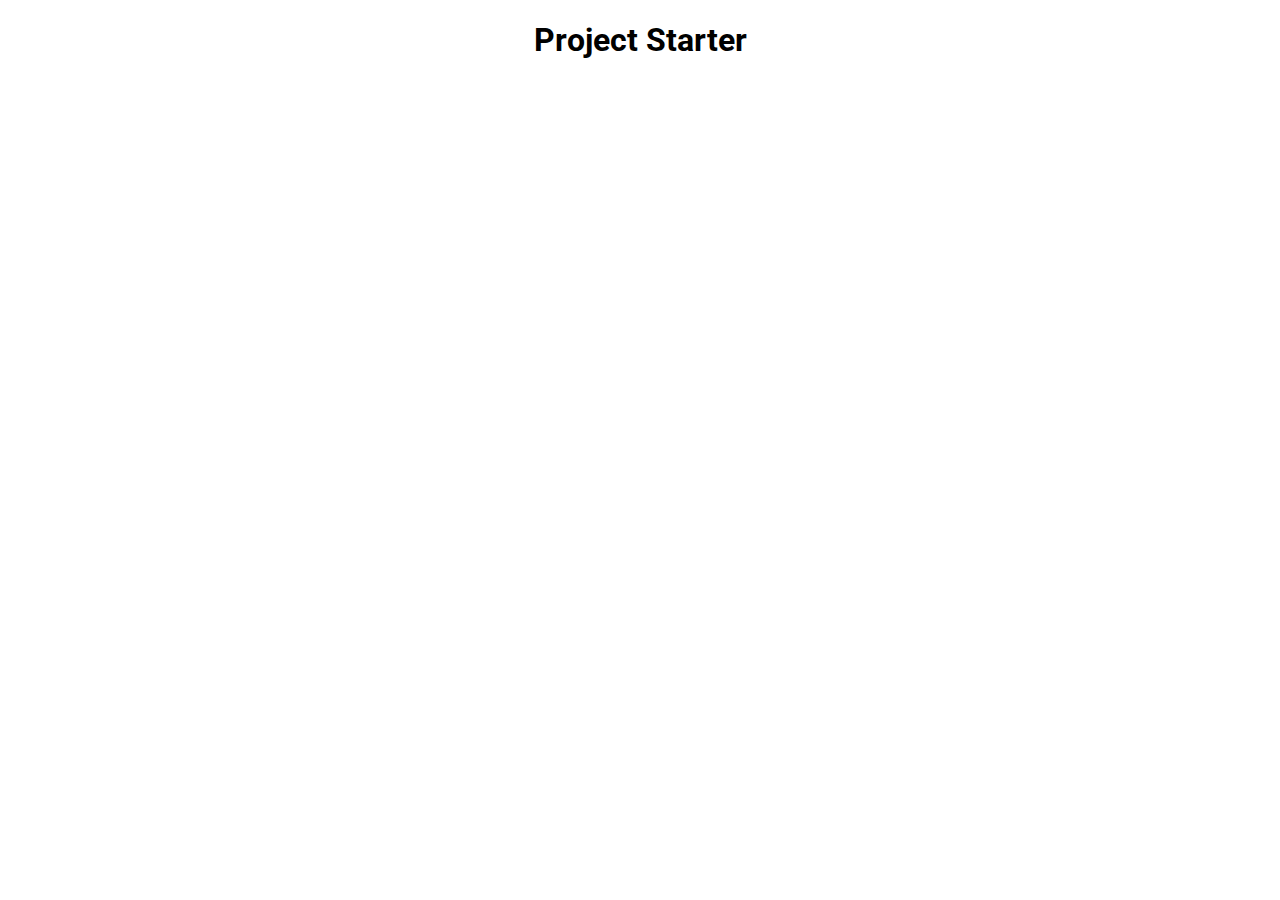
<file: 0-Project_Starter/index.html>
<!DOCTYPE html>
<html lang="en">
<head>
    <meta charset="UTF-8">
    <meta name="viewport" content="width=device-width, initial-scale=1.0">
    <link rel="stylesheet" href="style.css">
    <title>My Project</title>
</head>
<body>
    <h1>Project Starter</h1>
</body>
</html>
</file>
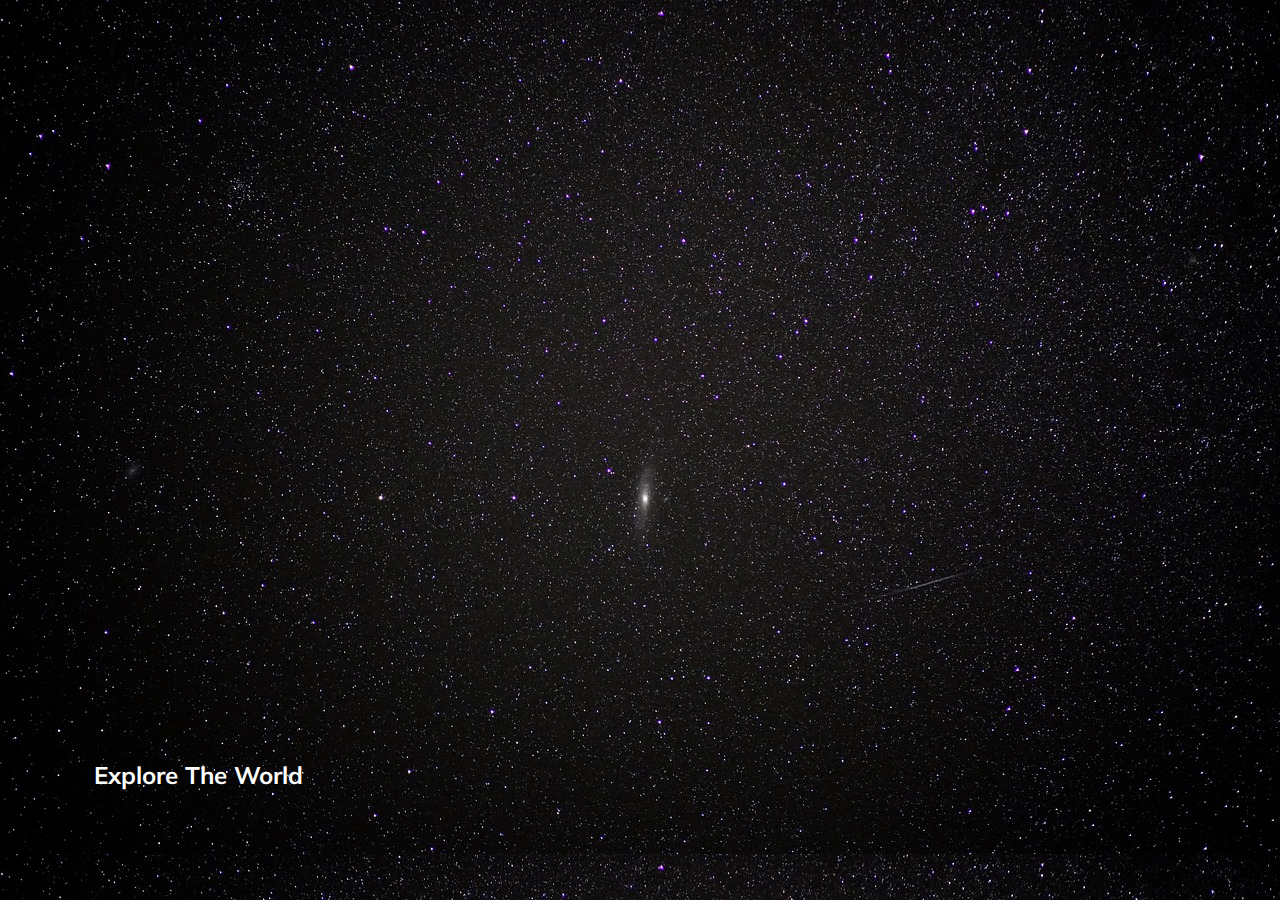
<file: 1-Cards-Expansion/index.html>
<!DOCTYPE html>
<html lang="en">
<head>
    <meta charset="UTF-8">
    <meta name="viewport" content="width=device-width, initial-scale=1.0">
    <link rel="stylesheet" href="style.css">
    <title>Expanding Cards</title>
</head>
<body>
    <div class="container">
        <div class="panel active" style="background-image: url('https://images.unsplash.com/photo-1558979158-65a1eaa08691?ixlib=rb-1.2.1&ixid=eyJhcHBfaWQiOjEyMDd9&auto=format&fit=crop&w=1350&q=80');">
            <h3>Explore The World</h3>
        </div>
        <div class="panel" style="background-image: url('https://images.unsplash.com/photo-1572276596237-5db2c3e16c5d?ixlib=rb-1.2.1&ixid=eyJhcHBfaWQiOjEyMDd9&auto=format&fit=crop&w=1350&q=80');">
            <h3>Wild Forest</h3>  
        </div>
        <div class="panel" style="background-image: url('https://images.unsplash.com/photo-1507525428034-b723cf961d3e?ixlib=rb-1.2.1&ixid=eyJhcHBfaWQiOjEyMDd9&auto=format&fit=crop&w=1353&q=80');">
            <h3>Sunny Beach</h3>
        </div>
        <div class="panel" style="background-image: url('https://images.unsplash.com/photo-1551009175-8a68da93d5f9?ixlib=rb-1.2.1&ixid=eyJhcHBfaWQiOjEyMDd9&auto=format&fit=crop&w=1351&q=80');">
            <h3>City On Winter</h3>
        </div>
        <div class="panel" style="background-image: url('https://images.unsplash.com/photo-1549880338-65ddcdfd017b?ixlib=rb-1.2.1&ixid=eyJhcHBfaWQiOjEyMDd9&auto=format&fit=crop&w=1350&q=80');">
            <h3>Mountains - Clouds</h3>
        </div>
    </div>

    <script src="script.js"></script>
</body>
</html>
</file>
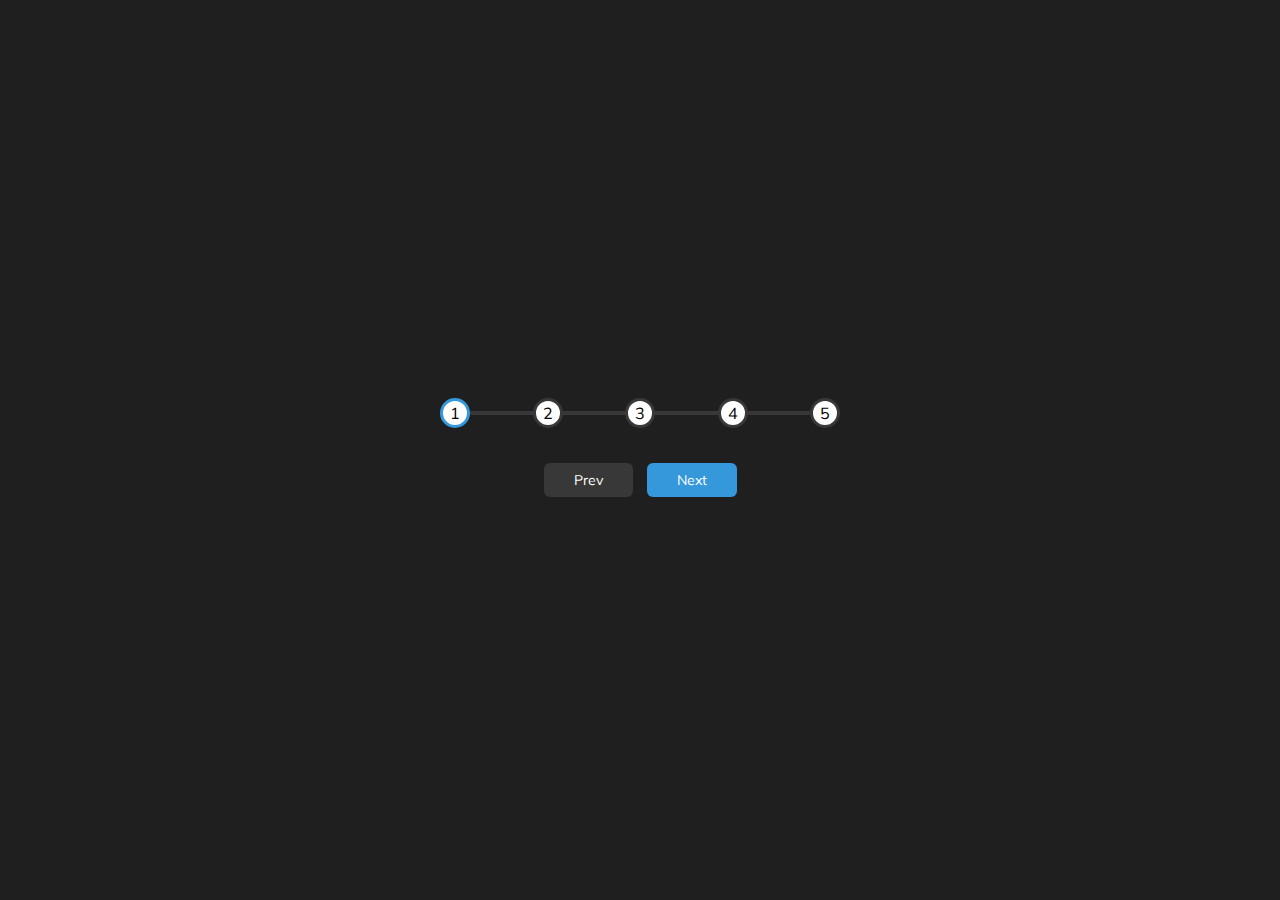
<file: 2-Progress_Bar/index.html>
<!DOCTYPE html>
<html lang="en">
<head>
    <meta charset="UTF-8">
    <meta name="viewport" content="width=device-width, initial-scale=1.0">
    <link rel="stylesheet" href="style.css">
    <title>Progress Steps</title>
</head>
<body>

    <div class="container">
        <div class="progress-container">
            <div class="progress" id="progress"></div>
            <div class="circle active">1</div>
            <div class="circle">2</div>
            <div class="circle">3</div>
            <div class="circle">4</div>
            <div class="circle">5</div>
        </div>

        <button class="btn" id="prev" disabled>Prev</button>
        <button class="btn" id="next">Next</button>
    </div>
    <script src="script.js"></script>
    
</body>
</html>
</file>
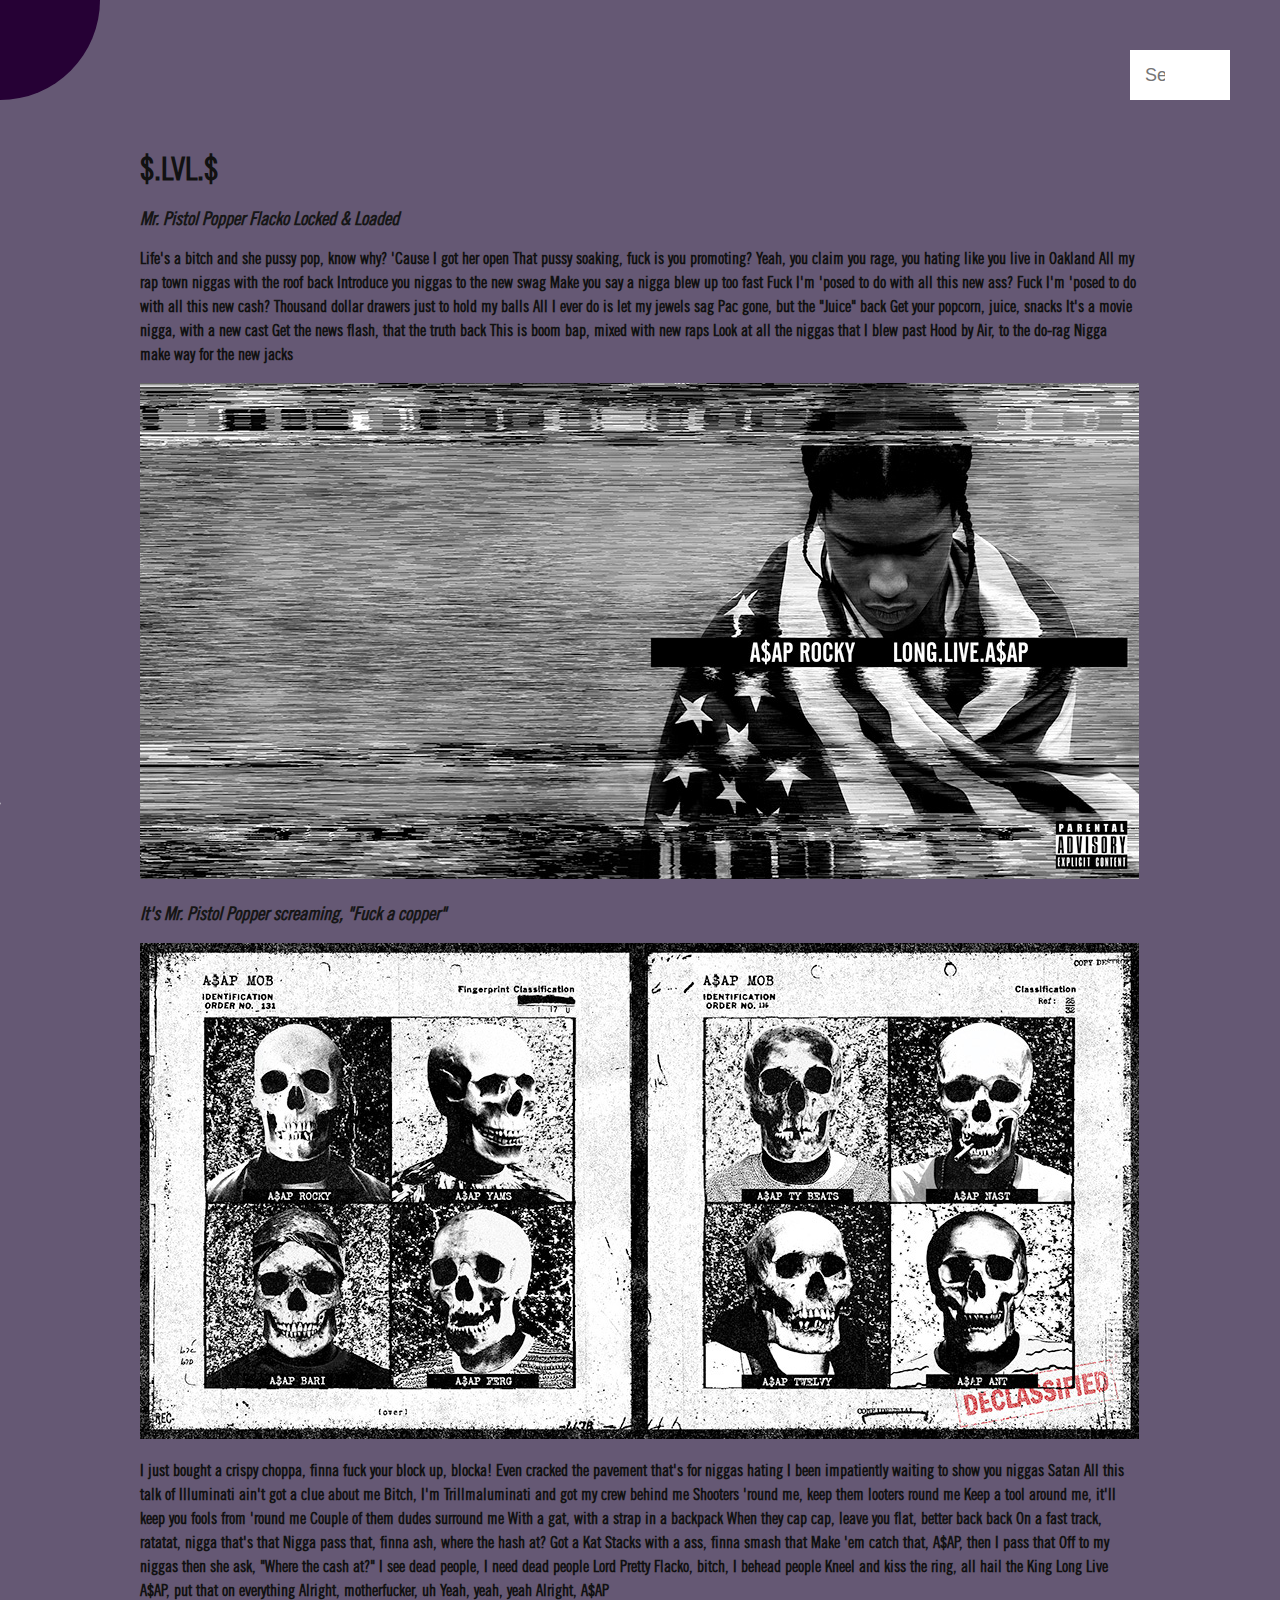
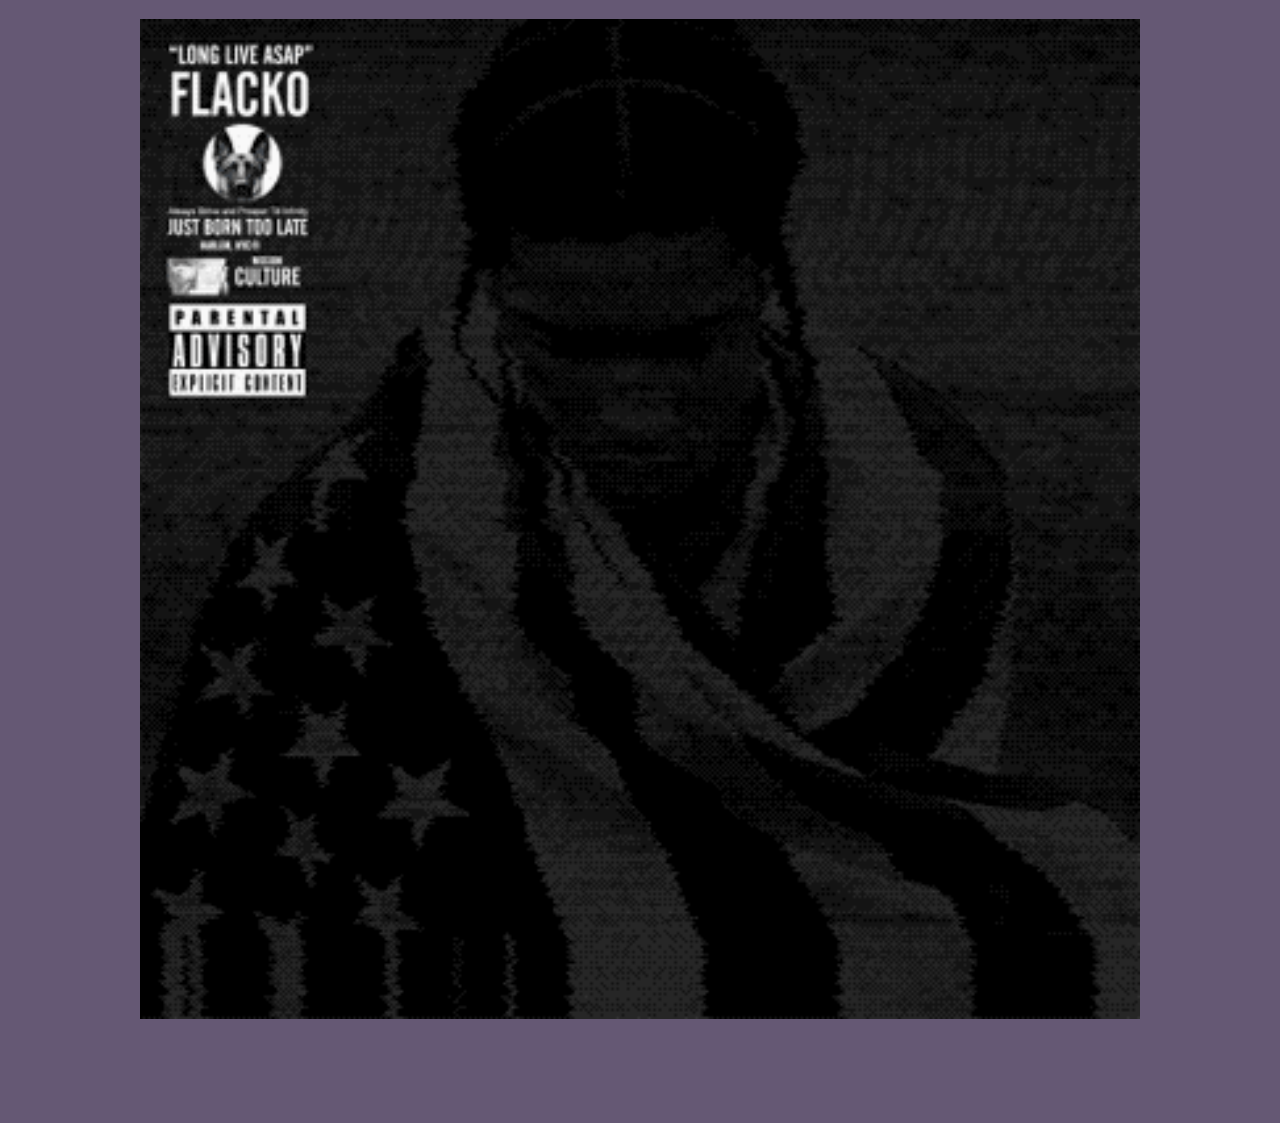
<file: 3-Rotating_Navigation/index.html>
<!DOCTYPE html>
<html lang="en">
<head>
    <meta charset="UTF-8">
    <meta name="viewport" content="width=device-width, initial-scale=1.0">
    <link rel="stylesheet" href="https://cdnjs.cloudflare.com/ajax/libs/font-awesome/5.14.0/css/all.min.css" integrity="sha512-1PKOgIY59xJ8Co8+NE6FZ+LOAZKjy+KY8iq0G4B3CyeY6wYHN3yt9PW0XpSriVlkMXe40PTKnXrLnZ9+fkDaog==" crossorigin="anonymous">
    <link rel="stylesheet" href="stylesheet.css" type="text/css" charset="utf-8">
    <link rel="stylesheet" href="style.css">
    <title>Rotating Navigation</title>
</head>
<body>
    <div class="container">

        <div class="search">
            <input type="text" class="input" placeholder="Search...">
            <button class="btn">
                <i class="fas fa-search"></i>
            </button>
        </div>

        <div class="circle-container">
            <div class="circle">
                <button id="close">
                    <i class="fas fa-times"></i>
                </button>
                <button id="open">
                    <i class="fas fa-bars"></i>
                </button>
            </div>
        </div>

        <div class="content">
            <h1>$.LVL.$</h1>
            <h3>Mr. Pistol Popper Flacko Locked & Loaded</h3>
            <p>Life's a bitch and she pussy pop, know why? 'Cause I got her open
                That pussy soaking, fuck is you promoting?
                Yeah, you claim you rage, you hating like you live in Oakland
                All my rap town niggas with the roof back
                Introduce you niggas to the new swag
                Make you say a nigga blew up too fast
                Fuck I'm 'posed to do with all this new ass?
                Fuck I'm 'posed to do with all this new cash?
                Thousand dollar drawers just to hold my balls
                All I ever do is let my jewels sag
                Pac gone, but the "Juice" back Get your popcorn, juice, snacks It's a movie nigga, with a new cast Get the news flash, that the truth back This is boom bap, mixed with new raps Look at all the niggas that I blew past Hood by Air, to the do-rag Nigga make way for the new jacks</p>
                <img src="24cce819260039.562d75e580549.jpg" alt="distpl">

                <h3>It's Mr. Pistol Popper screaming, "Fuck a copper"</h3>
                <img src="0d8abf19260039.562d75df4f9f5.jpg" alt="Flacko locked and loaded">
                <p>I just bought a crispy choppa, finna fuck your block up, blocka!
                    Even cracked the pavement that's for niggas hating
                    I been impatiently waiting to show you niggas Satan
                    All this talk of Illuminati ain't got a clue about me
                    Bitch, I'm Trillmaluminati and got my crew behind me
                    Shooters 'round me, keep them looters round me
                    Keep a tool around me, it'll keep you fools from 'round me
                    Couple of them dudes surround me
                    With a gat, with a strap in a backpack
                    When they cap cap, leave you flat, better back back
                    On a fast track, ratatat, nigga that's that
                    Nigga pass that, finna ash, where the hash at?
                    Got a Kat Stacks with a ass, finna smash that
                    Make 'em catch that, A$AP, then I pass that
                    Off to my niggas then she ask, "Where the cash at?"
                    I see dead people, I need dead people
                    Lord Pretty Flacko, bitch, I behead people
                    Kneel and kiss the ring, all hail the King
                    Long Live A$AP, put that on everything
                    Alright, motherfucker, uh
                    Yeah, yeah, yeah
                    Alright, A$AP</p>
                    <img src="db01ff19260039.562d770ec51e8.gif" alt="pisotl" id="dis1">
        </div>
    </div>

    <nav>
        <ul>
            <li><i class="fas fa-home"></i><a href="#"> Home</a></li>
            <li><i class="fas fa-user-alt"></i><a href="#"> About</a></li>
            <li><i class="fas fa-envelope"></i><a href="#"> Contact</a></li>
        </ul>
    </nav>
    <script src="script.js"></script>
</body>
</html>
</file>
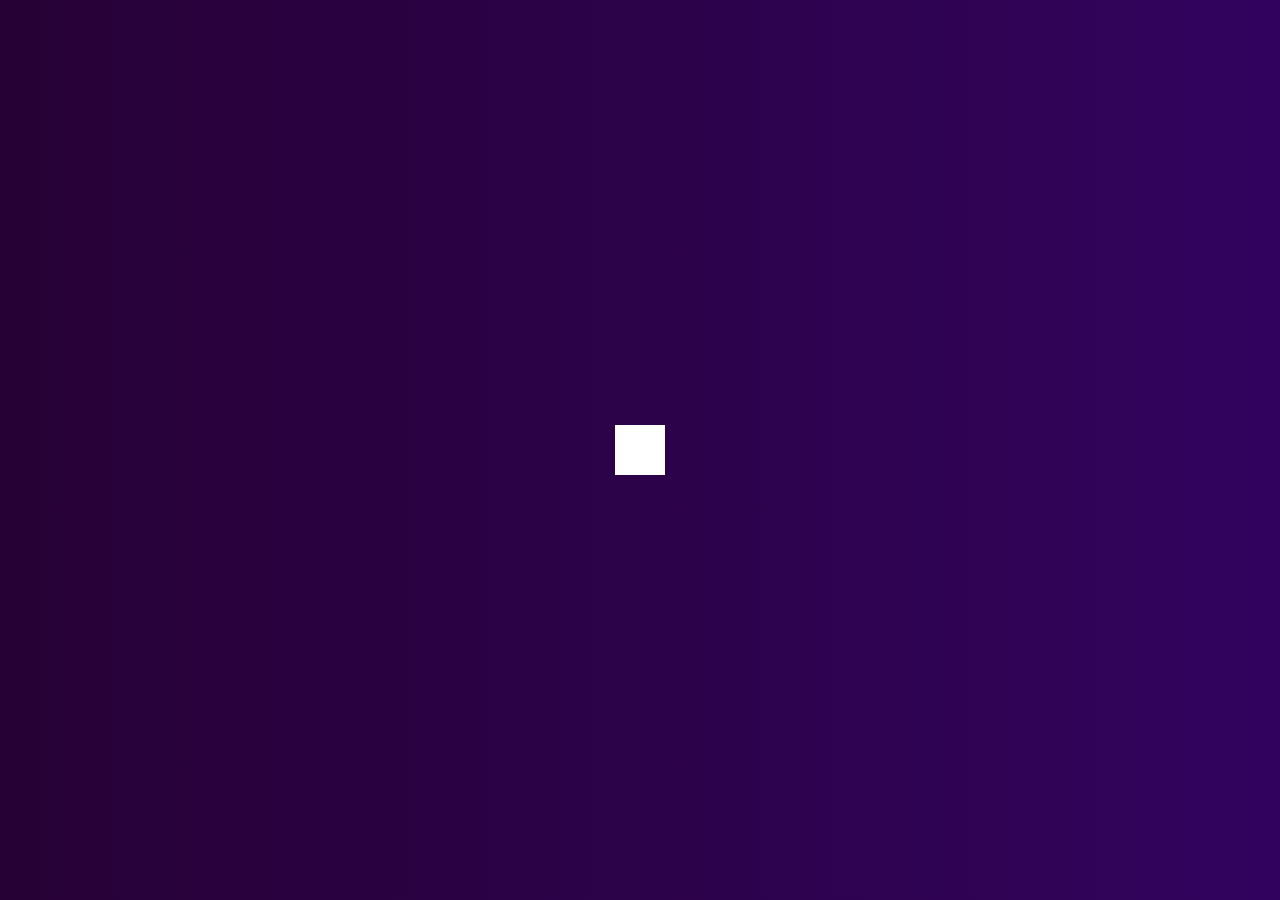
<file: 4-Search_Animation/index.html>
<!DOCTYPE html>
<html lang="en">
<head>
    <meta charset="UTF-8">
    <meta name="viewport" content="width=device-width, initial-scale=1.0">
    <link rel="stylesheet" href="https://cdnjs.cloudflare.com/ajax/libs/font-awesome/5.14.0/css/all.min.css" integrity="sha512-1PKOgIY59xJ8Co8+NE6FZ+LOAZKjy+KY8iq0G4B3CyeY6wYHN3yt9PW0XpSriVlkMXe40PTKnXrLnZ9+fkDaog==" crossorigin="anonymous" />
    <link rel="stylesheet" href="style.css">
    <title>Hidden Search</title>
</head>
<body>
    <div class="search">
        <input type="text" class="input" placeholder="Search...">
        <button class="btn">
            <i class="fas fa-search"></i>
        </button>
    </div>
    <script src="script.js"></script>
</body>
</html>
</file>
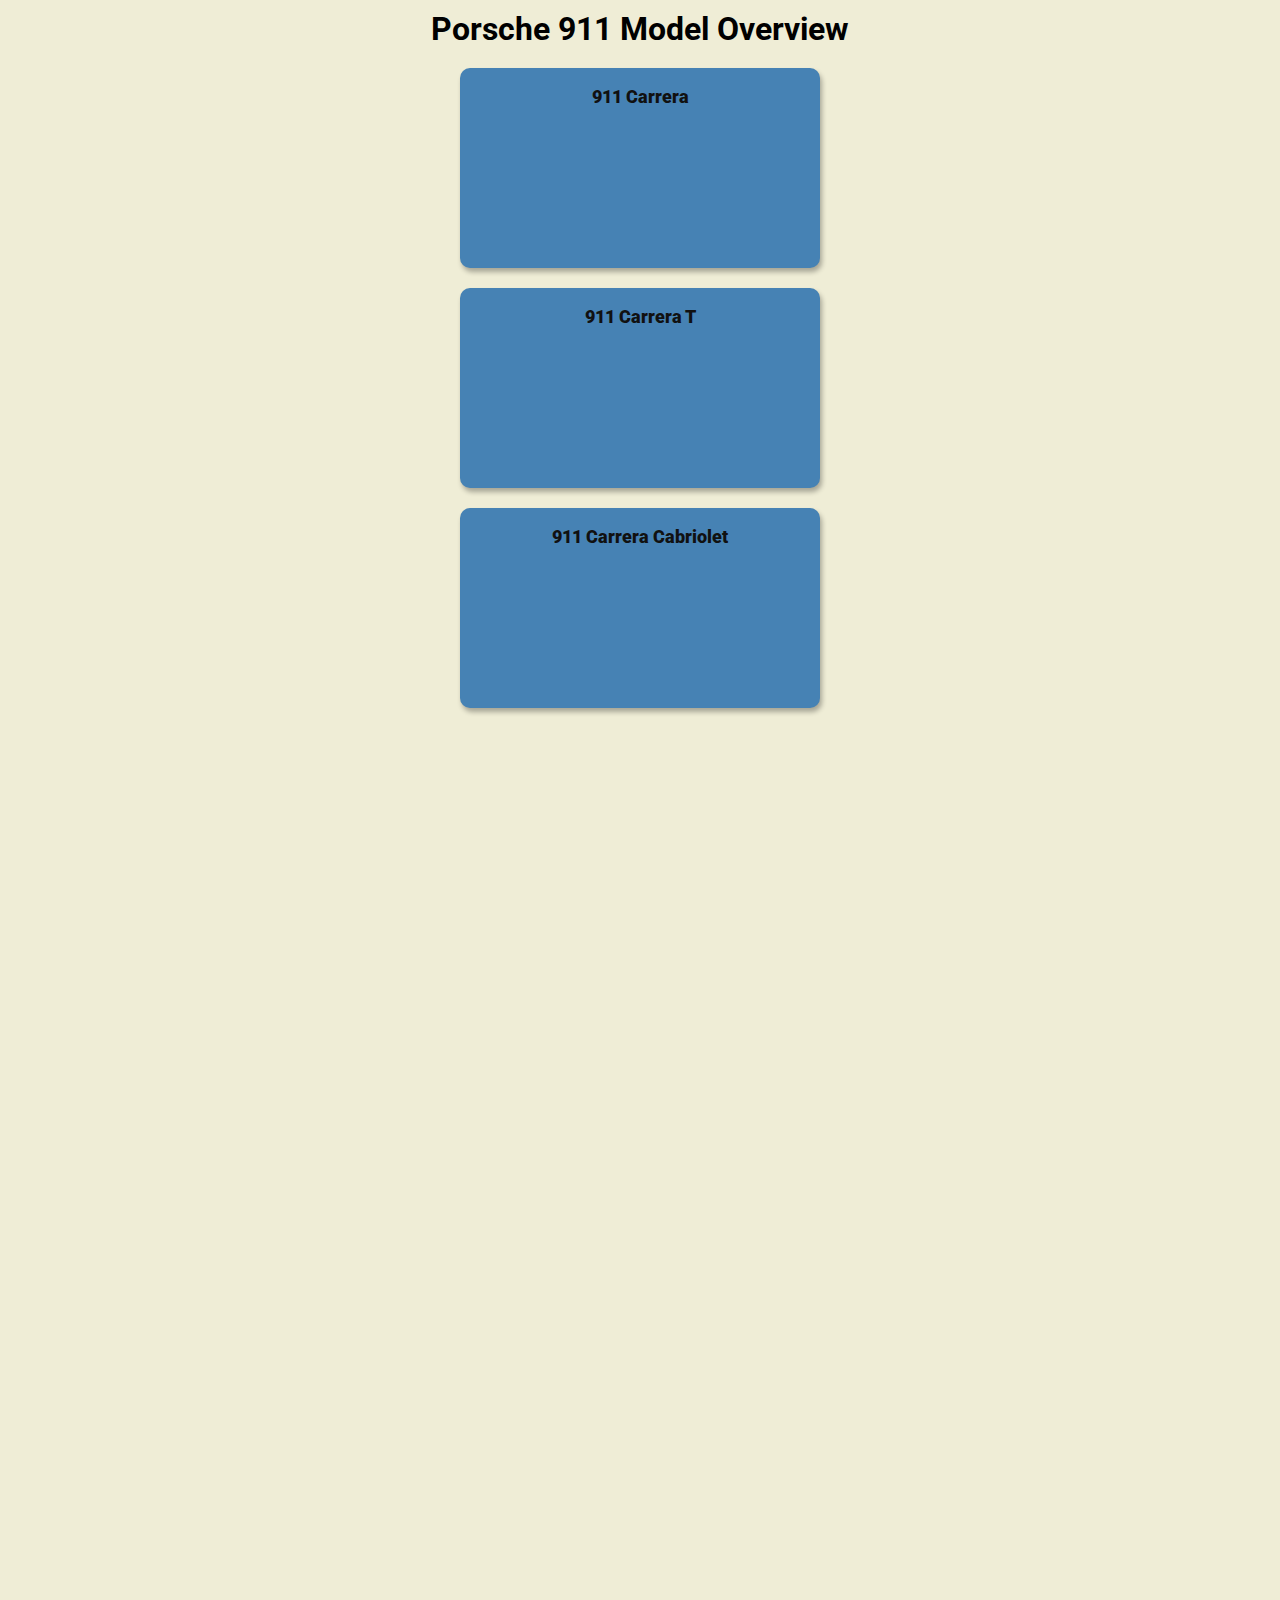
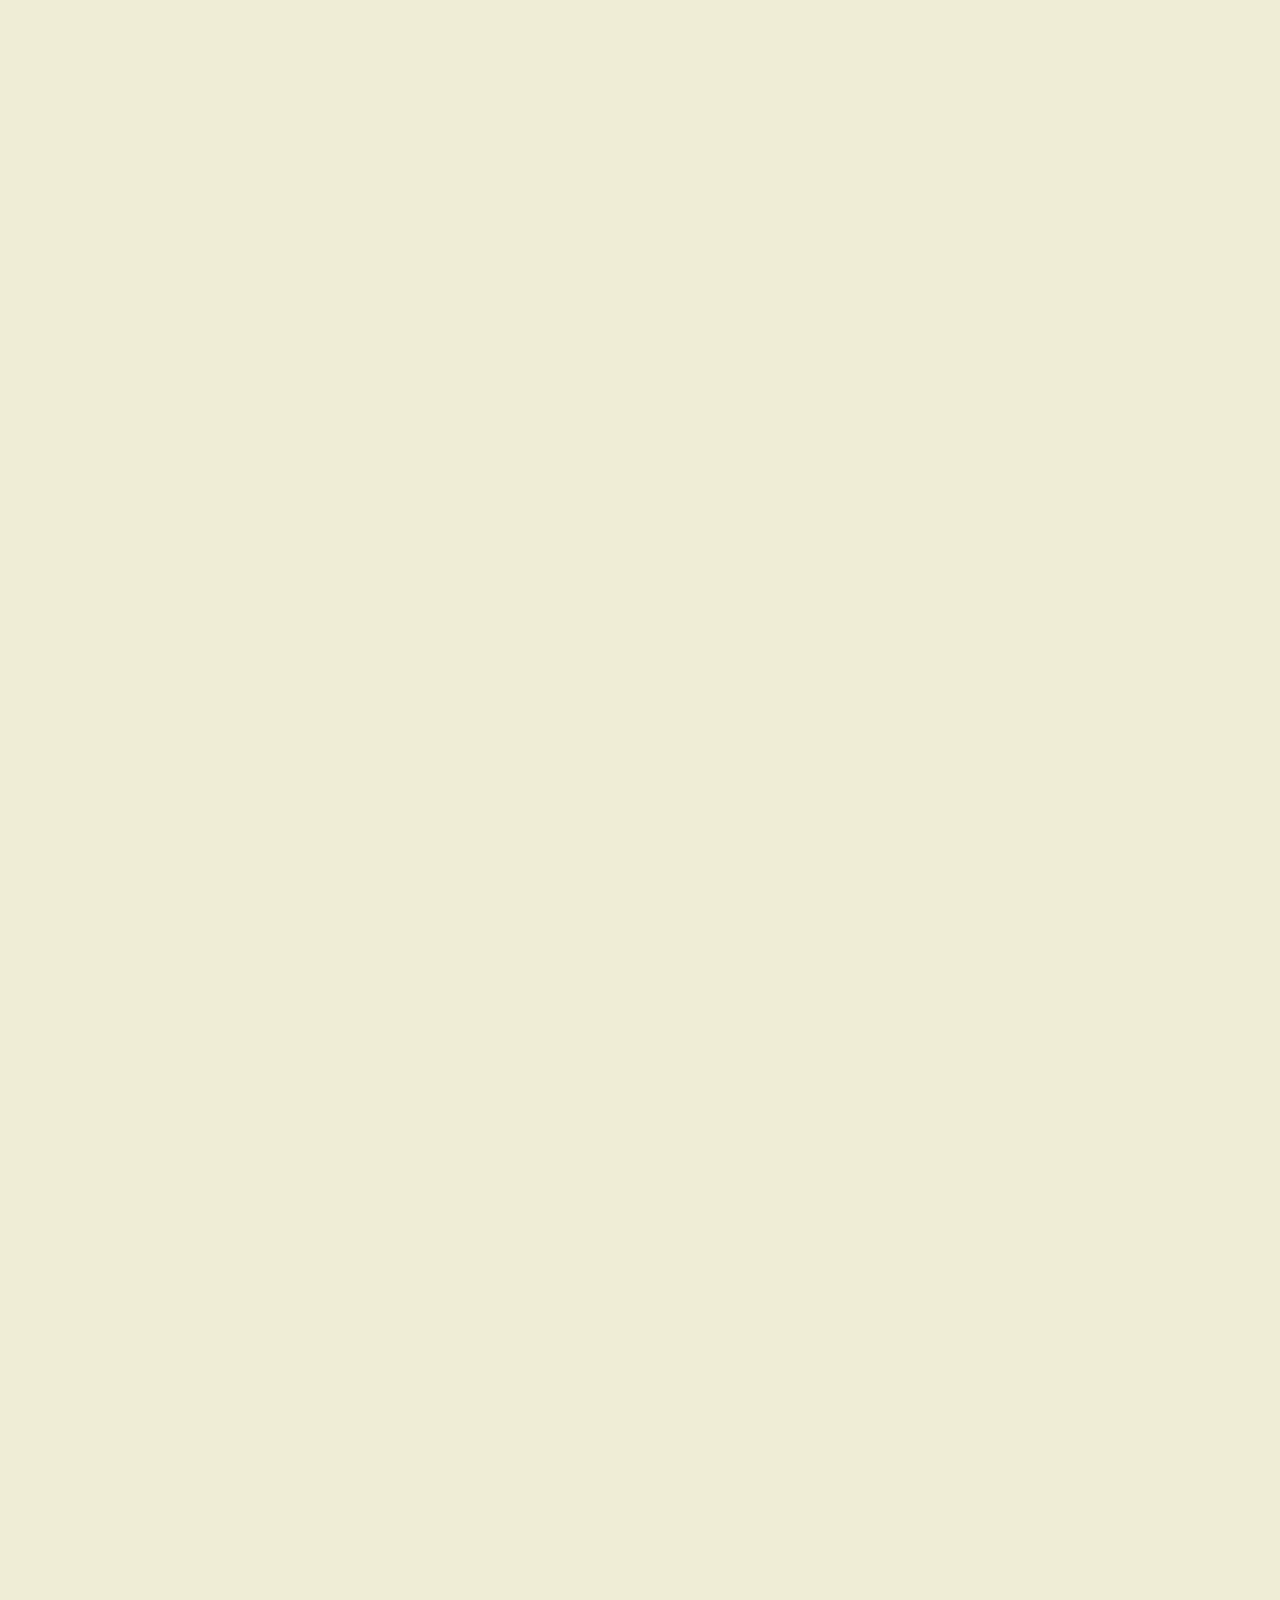
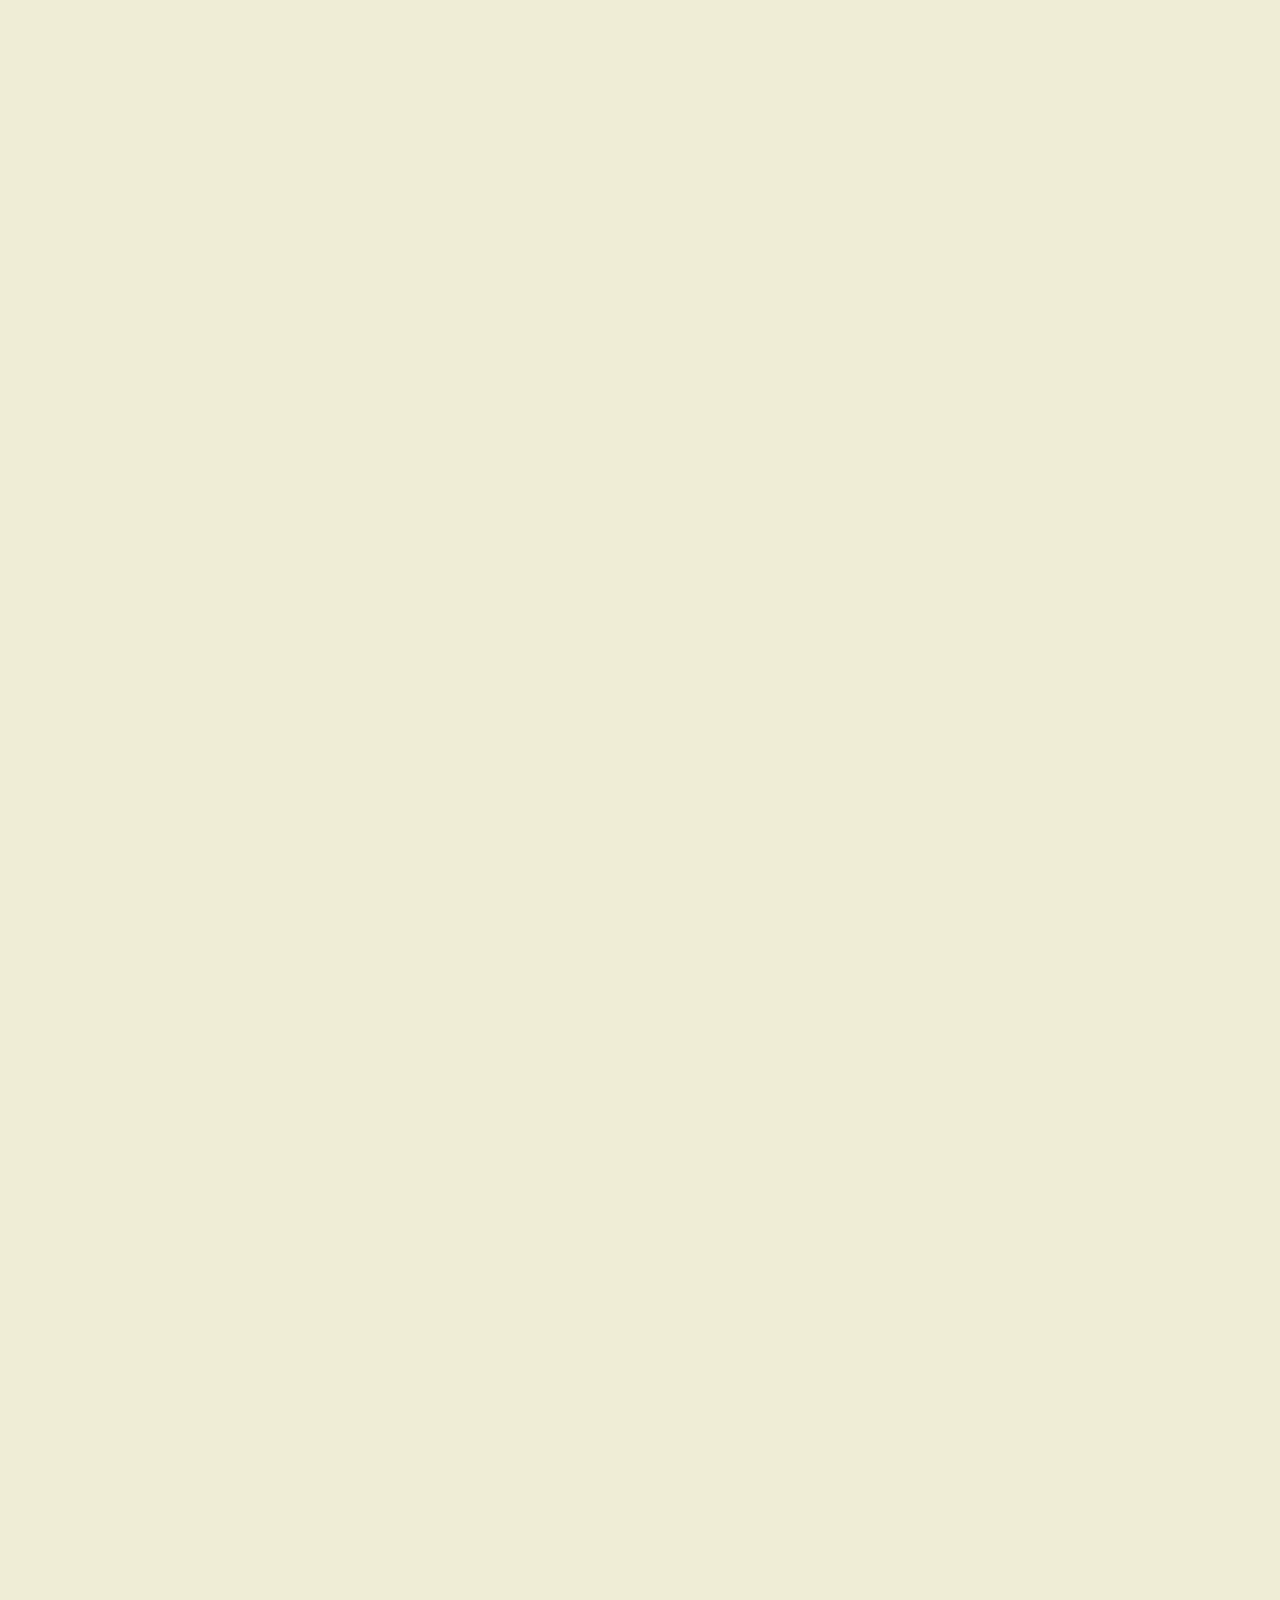
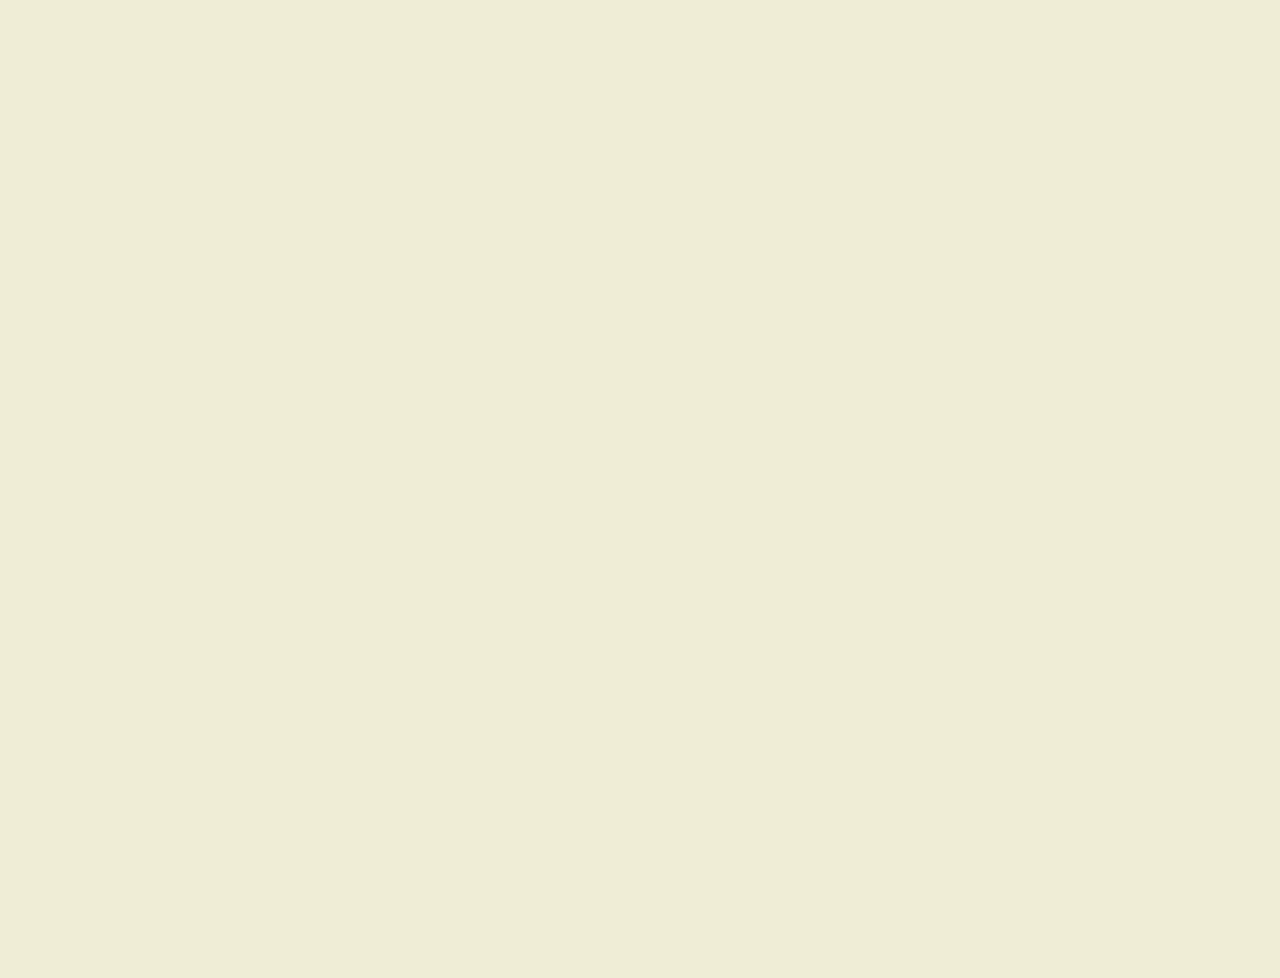
<file: 6-Scroll_Animation/index.html>
<!DOCTYPE html>
<html lang="en">
<head>
    <meta charset="UTF-8">
    <meta name="viewport" content="width=device-width, initial-scale=1.0">
    <link rel="stylesheet" href="style.css">
    <title>Scroll Animation</title>
</head>
<body>
    <h1>Porsche 911 Model Overview</h1>
    
    <div class="box" id="carrera"><h3>911 Carrera</h3></div>
    <div class="box" id="carreraT"><h3>911 Carrera T</h3></div>
    <div class="box" id="carreraCab"><h3>911 Carrera Cabriolet</h3></div>
    <div class="box" id="carrera4"><h3>911 Carrera 4</h3></div>
    <div class="box" id="carrera4Cab"><h3>911 Carrera 4 Cabriolet</h3></div>
    <div class="box" id="carreraS"><h3>911 Carrera S</h3></div>
    <div class="box" id="carreraSCab"><h3>911 Carrera S Cabriolet</h3></div>
    <div class="box" id="carrera4S"><h3>911 Carrera 4S</h3></div>
    <div class="box" id="carrera4SCab"><h3>911 Carrera 4S Cabriolet</h3></div>
    <div class="box" id="targa4"><h3>911 Targa 4</h3></div>
    <div class="box" id="targa4S"><h3>911 Targa 4S</h3></div>
    <div class="box" id="carreraGTS"><h3>911 Carrera GTS</h3></div>
    <div class="box" id="carreraGTSCab"><h3>911 Carrera GTS Cabriolet</h3></div>
    <div class="box" id="carrera4GTS"><h3>911 Carrera 4 GTS</h3></div>
    <div class="box" id="carrera4GTSCab"><h3>911 Carrera 4 GTS Cabriolet</h3></div>
    <div class="box" id="targa4GTS"><h3>911 Targa 4 GTS</h3></div>
    <div class="box" id="edition50yrs"><h3>911 Edition 50 Years Porsche Design</h3></div>
    
    <div class="box" id="turbo"><h3>911 Turbo</h3></div>
    <div class="box" id="turboCab"><h3>911 Turbo Cabriolet</h3></div>
    <div class="box" id="turboS"><h3>911 Turbo S</h3></div>
    <div class="box" id="turboSCab"><h3>911 Turbo S Cabriolet</h3></div>
    
    <div class="box" id="gt3"><h3>911 GT3</h3></div>
    <div class="box" id="gt3touring"><h3>911 GT3 with Touring Package</h3></div>
    
    <div class="box" id="gt3RS"><h3>911 GT3 RS</h3></div>
    
    <div class="box" id="sportClassic"><h3>911 Sport Classic</h3></div>
    
    <div class="box" id="dakar"><h3>911 Dakar</h3></div>

    <script src="script.js"></script>
</body>
</html>
</file>
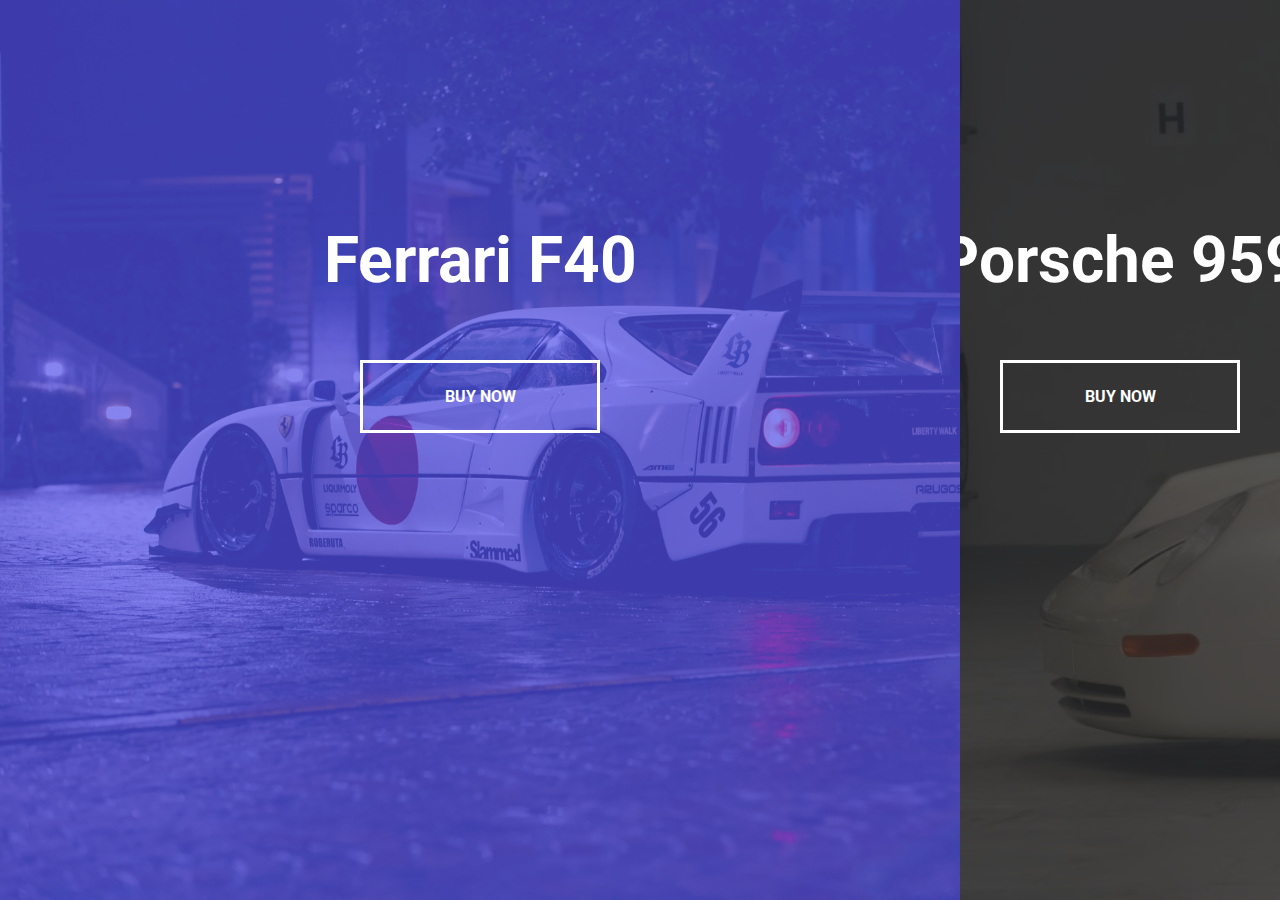
<file: 7-Split-Landing-Page/index.html>
<!DOCTYPE html>
<html lang="en">
<head>
    <meta charset="UTF-8">
    <meta name="viewport" content="width=device-width, initial-scale=1.0">
    <link rel="stylesheet" href="style.css">
    <title>SLP</title>
</head>
<body>
    <div class="container">
        <div class="split left">
            <h1>Ferrari F40</h1>
            <a href="#" class="btn">Buy Now</a>
        </div>

        <div class="split right">
            <h1>Porsche 959</h1>
            <a href="#" class="btn">Buy Now</a>
        </div>
    </div>

    <script src="script.js"></script>
</body>
</html>
</file>
<file: 0-Project_Starter/style.css>
@import url('https://fonts.googleapis.com/css2?family=Roboto:wght@400;700&display=swap');

* {
    box-sizing: border-box;
}

body {
    font-family: 'Roboto', sans-serif;
    display: flex;
    flex-direction: column;
    align-items: center;
    height: 100vh;
    overflow: hidden;
    margin: 0;
}
</file>
<file: 1-Cards-Expansion/style.css>
@import url('https://fonts.googleapis.com/css?family=Muli&display=swap');

* {
    box-sizing: border-box;
}

body {
    font-family: 'Muli', sans-serif;
    display: flex;
    align-items: center;
    justify-content: center;
    height: 100vh;
    overflow: hidden;
    margin: 0;
    background-image: url('images.jpg');
}

.container {
    display: flex;
    width: 90vw;
}

.panel {
    background-size: cover;
    background-position: center;
    background-repeat: no-repeat;
    height: 80vh;
    border-radius: 50px;
    color: #fff;
    cursor: pointer;
    flex: 0.5;
    margin: 10px;
    position: relative;
    -webkit-transition: all 700ms ease-in;
    transition: all 700ms ease-in;
}

.panel h3 {
    font-size: 24px;
    position: absolute;
    bottom: 20px;
    left: 20px;
    margin: 0;
    opacity: 0;
}

.panel.active {
    flex: 5;
}

.panel.active h3 {
    opacity: 1;
    transition: opacity 0.3s ease-in 0.4s;
}

@media (max-width: 480px) {
    .container {
        width: 100vw;
    }

    .panel:nth-of-type(4),
    .panel:nth-of-type(5) {
        display: none;
    }
}
</file>
<file: 2-Progress_Bar/style.css>
@import url('https://fonts.googleapis.com/css?family=Muli&display=swap');

:root {
    --line-border-fill: #3498db;
    --line-border-empty: #383838;
}

* {
    box-sizing: border-box;
}

body {
    background-color: #1f1f1f;
    font-family: 'Muli', sans-serif;
    display: flex;
    align-items: center;
    justify-content: center;
    height: 100vh;
    overflow: hidden;
    margin: 0;
}

.container {
    text-align: center;
}

.progress-container {
    display: flex;
    justify-content: space-between;
    position: relative;
    margin-bottom: 30px;
    max-width: 100%;
    width: 400px;
}

.progress-container::before {
    content: '';
    background-color: var(--line-border-empty);
    position: absolute;
    top: 50%;
    left: 0;
    transform: translateY(-50%);
    height: 4px;
    width: 100%;
    z-index: -1;
}

.progress {
    background-color: var(--line-border-fill);
    position: absolute;
    top: 50%;
    left: 0;
    transform: translateY(-50%);
    height: 4px;
    width: 0%;
    z-index: -1;
    transition: 0.4s ease;
}

.circle {
    background-color: #ffffff;
    color: #000000;
    border-radius: 50%;
    height: 30px;
    width: 30px;
    display: flex;
    align-items: center;
    justify-content: center;
    border: 3px solid var(--line-border-empty);
    transition: 0.4s ease;
}

.circle.active {
    border-color: var(--line-border-fill);
}

.btn {
    background-color: var(--line-border-fill);
    color: #fff;
    border: 0;
    border-radius: 6px;
    cursor: pointer;
    font-family: inherit;
    padding: 8px 30px;
    margin: 5px;
    font-size: 14px;
}

.btn:active {
    transform: scale(0.98);
}

.btn:focus {
    outline: 0;
}

.btn:disabled {
    background-color: var(--line-border-empty);
    cursor: not-allowed;
}
</file>
<file: 3-Rotating_Navigation/stylesheet.css>
/*! Generated by Font Squirrel (https://www.fontsquirrel.com) on June 22, 2023 */



@font-face {
    font-family: 'tradegothicltcondeighteenreRg';
    src: url('trade-gothic-condensed-18-webfont.woff2') format('woff2'),
         url('trade-gothic-condensed-18-webfont.woff') format('woff');
    font-weight: normal;
    font-style: normal;

}
</file>
<file: 3-Rotating_Navigation/style.css>
@import url('https://fonts.googleapis.com/css?family=Lato&display=swap');

* {
    box-sizing: border-box;
}

body {
    font-family: 'tradegothicltcondeighteenreRg';
    font-weight: 900;
    font-style: normal;
    background-color: #333;
    color: #111111;
    overflow-x: hidden;
    margin: 0;
}

.container {
    background-color: #655874;
    transform-origin: top left;
    transition: transform 0.5s linear;
    width: 100vw;
    min-height: 100vh;
    padding: 50px;
  }

.search {
  display: flex;
  align-items: center;
  justify-content: end;
  overflow: hidden;
}
.search {
  position: relative;
  height: 50px;
}
.search .input {
  background-color: #fff;
  border: 0;
  font-size: 18px;
  padding: 15px;
  height: 50px;
  width: 50px;
  transition: width 0.3s ease;
}
.btn {
  background-color: #fff;
  border: 0;
  cursor: pointer;
  font-size: 24px;
  height: 50px;
  width: 50px;
  transition: transform 0.3s ease;
}
.btn:focus,
.input:focus {
  outline: none;
}
.search.active .input {
  width: 200px;
}
.search.active .btn {
  transform: translateX(198px);
}

.container.show-nav {
  transform: rotate(-20deg);
}

.circle-container {
  position: fixed;
  top: -100px;
  left: -100px;
}

.circle {
    background-color: #260135;
    height: 200px;
    width: 200px;
    border-radius: 50%;
    position: relative;
    transition: transform 0.5s linear;
}

.container.show-nav .circle {
  transform: rotate(-70deg);
}

.circle button {
  cursor: pointer;
  position: absolute;
  top: 50%;
  left: 50%;
  height: 100px;
  background: transparent;
  border: 0;
  font-size: 26px;
  color: #fff;
}

.circle button:focus {
  outline: none;
}

.circle button#open {
  left: 60%;
}

.circle button#close {
  top: 60%;
  transform: rotate(90deg);
  transform-origin: top left;
}

.container.show-nav + nav li {
  transform: translateX(0);
  transition-delay: 0.3s;
}

nav {
  position: fixed;
  bottom: 40px;
  left: 0;
  z-index: 100;
}

nav ul {
  list-style-type: none;
  padding-left: 30px;
}

nav ul li {
  text-transform: uppercase;
  color: #fff;
  margin: 40px 0;
  transform: translateX(-100%);
  transition: transform 0.4s ease-in;
}

nav ul li i {
  font-size: 20px;
  margin-right: 10px;
}

nav ul li + li {
  margin-left: 15px;
  transform: translateX(-150%);
}

nav ul li + li + li {
  margin-left: 30px;
  transform: translateX(-200%);
}

nav a {
  color: #fafafa;
  text-decoration: none;
  transition: all 0.5s;
}

nav a:hover {
  color: #260135;
  font-weight: bold;
}

.content img {
  max-width: 100%;
}

.content {
  max-width: 1000px;
  margin: 50px auto;
}

.content h1{
  margin: 0;
}

.content h3 {
    color: #161616;
    font-style: oblique;
}

.content p {
    color: #111111;
    line-height: 1.5;
}

#dis1 {
  width: 100%;
}
</file>
<file: 4-Search_Animation/style.css>
@import url('https://fonts.googleapis.com/css2?family=Roboto:wght@400;700&display=swap');

* {
    box-sizing: border-box;
}

body {
    background-image: linear-gradient(90deg, #260135, #32035e);
    font-family: 'Roboto' sans-serif;
    display: flex;
    align-items: center;
    justify-content: center;
    height: 100vh;
    overflow: hidden;
    margin: 0;
}

.search {
    position: relative;
    height: 50px;
}

.search .input {
    background-color: #fff;
    border: 0;
    font-size: 18px;
    padding: 15px;
    height: 50px;
    width: 50px;
    transition: width 0.3s ease;
}

.btn {
    background-color: #fff;
    border: 0;
    cursor: pointer;
    font-size: 24px;
    position: absolute;
    top: 0;
    left: 0;
    height: 50px;
    width: 50px;
    transition: transform 0.3s ease;
}

.btn:focus,
.input:focus {
    outline: none;
}

.search.active .input {
    width: 200px;
}

.search.active .btn {
    transform: translateX(198px);
}
</file>
<file: 6-Scroll_Animation/style.css>
@import url('https://fonts.googleapis.com/css2?family=Roboto:wght@400;700&display=swap');

* {
    box-sizing: border-box;
}

body {
    background-color: #efedd6;
    font-family: 'Roboto', sans-serif;
    display: flex;
    flex-direction: column;
    align-items: center;
    justify-content: center;
    margin: 0;
    overflow-x: hidden;
}

h1 {
    margin: 10px;
}

h2 {
    margin: 10px;
}

.box {
    background-color: steelblue;
    color: #111111;
    display: flex;
    align-items: flex-start;
    justify-content: center;
    width: 360px;
    height: 200px;
    margin: 10px;
    border-radius: 10px;
    box-shadow: 2px 4px 5px rgba(0, 0, 0, 0.3);
    transform: translateX(400%);
    transition: transform 0.4s ease;
}

.box:nth-of-type(even) {
    transform: translateX(-400%);
}

.box.show {
    transform: translateX(0);
}

.box h3 {
    font-size: 18px;
    font-weight: 900;
}

#carrera { background-image: url('https://files.porsche.com/filestore/image/multimedia/none/992-c2-modelimage-sideshot/thumbwhite/64a99f81-d97f-11eb-80d9-005056bbdc38;sJ;twebp/porsche-thumbwhite.webp'); }
#carreraT { background-image: url('https://files.porsche.com/filestore/image/multimedia/none/992-carrera-t-modelimage-sideshot/thumbwhite/2badf542-4ed8-11ed-80f7-005056bbdc38;sJ;twebp/porsche-thumbwhite.webp'); }
#carreraCab{ background-image: url('https://files.porsche.com/filestore/image/multimedia/none/992-c2cab-modelimage-sideshot/thumbwhite/9806daa1-d97f-11eb-80d9-005056bbdc38;sJ;twebp/porsche-thumbwhite.webp'); }
#carrera4 {  background-image: url('https://files.porsche.com/filestore/image/multimedia/none/992-c4-modelimage-sideshot/thumbwhite/2816b1c3-d980-11eb-80d9-005056bbdc38;sJ;twebp/porsche-thumbwhite.webp'); }
#carrera4Cab { background-image: url('https://files.porsche.com/filestore/image/multimedia/none/992-c4cab-modelimage-sideshot/thumbwhite/5bb1eb2d-d980-11eb-80d9-005056bbdc38;sJ;twebp/porsche-thumbwhite.webp'); }
#carreraS { background-image: url('https://files.porsche.com/filestore/image/multimedia/none/992-c2s-modelimage-sideshot/thumbwhite/c2cdcb07-d97f-11eb-80d9-005056bbdc38;sJ;twebp/porsche-thumbwhite.webp'); }
#carreraSCab { background-image: url('https://files.porsche.com/filestore/image/multimedia/none/992-c2scab-modelimage-sideshot/thumbwhite/f581bdfb-d97f-11eb-80d9-005056bbdc38;sJ;twebp/porsche-thumbwhite.webp'); }
#carrera4S { background-image: url('https://files.porsche.com/filestore/image/multimedia/none/992-c4s-modelimage-sideshot/thumbwhite/9010a6a0-d980-11eb-80d9-005056bbdc38;sJ;twebp/porsche-thumbwhite.webp'); }
#carrera4SCab { background-image: url('https://files.porsche.com/filestore/image/multimedia/none/992-c4scab-modelimage-sideshot/thumbwhite/0803a05d-d981-11eb-80d9-005056bbdc38;sJ;twebp/porsche-thumbwhite.webp'); }
#targa4 { background-image: url('https://files.porsche.com/filestore/image/multimedia/none/992-ta4-modelimage-sideshot/thumbwhite/83730045-d983-11eb-80d9-005056bbdc38;sJ;twebp/porsche-thumbwhite.webp'); }
#targa4S { background-image: url('https://files.porsche.com/filestore/image/multimedia/none/992-ta4s-modelimage-sideshot/thumbwhite/b9697137-d983-11eb-80d9-005056bbdc38;sJ;twebp/porsche-thumbwhite.webp'); }
#carreraGTS { background-image: url('https://files.porsche.com/filestore/image/multimedia/none/992-c2-gts-modelimage-sideshot/thumbwhite/bb8e6ab3-d31e-11eb-80d9-005056bbdc38;sJ;twebp/porsche-thumbwhite.webp'); }
#carreraGTSCab { background-image: url('https://files.porsche.com/filestore/image/multimedia/none/992-c2cab-gts-modelimage-sideshot/thumbwhite/e3749e18-d31e-11eb-80d9-005056bbdc38;sJ;twebp/porsche-thumbwhite.webp'); }
#carrera4GTS { background-image: url('https://files.porsche.com/filestore/image/multimedia/none/992-c4-gts-modelimage-sideshot/thumbwhite/7315cc10-d3f3-11eb-80d9-005056bbdc38;sJ;twebp/porsche-thumbwhite.webp'); }
#carrera4GTSCab { background-image: url('https://files.porsche.com/filestore/image/multimedia/none/992-c4cab-gts-modelimage-sideshot/thumbwhite/3313b6ce-d31f-11eb-80d9-005056bbdc38;sJ;twebp/porsche-thumbwhite.webp'); }
#targa4GTS { background-image: url('https://files.porsche.com/filestore/image/multimedia/none/992-ta4-gts-modelimage-sideshot/thumbwhite/0919d2fa-d31f-11eb-80d9-005056bbdc38;sJ;twebp/porsche-thumbwhite.webp'); }
#edition50yrs { background-image: url('https://files.porsche.com/filestore/image/multimedia/none/992-ta4-gts-pde-modelimage-sideshot/thumbwhite/7ddd6c82-5dad-11ec-80e5-005056bbdc38;sJ;twebp/porsche-thumbwhite.webp'); }
#turbo { background-image: url('https://files.porsche.com/filestore/image/multimedia/none/911-tu-modelimage-sideshot/thumbwhite/fe21baca-833c-11eb-80d3-005056bbdc38;sJ;twebp/porsche-thumbwhite.webp'); }
#turboCab { background-image: url('https://files.porsche.com/filestore/image/multimedia/none/911-tu-cab-modelimage-sideshot/thumbwhite/a57b47d8-8340-11eb-80d3-005056bbdc38;sJ;twebp/porsche-thumbwhite.webp'); }
#turboS { background-image: url('https://files.porsche.com/filestore/image/multimedia/none/911-tus-modelimage-sideshot/thumbwhite/930894f2-6214-11ea-80c8-005056bbdc38;sJ;twebp/porsche-thumbwhite.webp'); }
#turboSCab { background-image: url('https://files.porsche.com/filestore/image/multimedia/none/911-tus-cab-modelimage-sideshot/thumbwhite/0be56286-3e8c-11ea-80c8-005056bbdc38;sJ;twebp/porsche-thumbwhite.webp'); }
#gt3 { background-image: url('https://files.porsche.com/filestore/image/multimedia/none/992-gt3-modelimage-sideshot/thumbwhite/fcb6d09a-51bc-11eb-80d1-005056bbdc38;sJ;twebp/porsche-thumbwhite.webp'); }
#gt3touring { background-image: url('https://files.porsche.com/filestore/image/multimedia/none/992-gt3-touring-modelimage-sideshot/thumbwhite/6fb997a6-a278-11eb-80d5-005056bbdc38;sJ;twebp/porsche-thumbwhite.webp'); }
#gt3RS { background-image: url('https://files.porsche.com/filestore/image/multimedia/none/992-gt3-rs-modelimage-sideshot/thumbwhite/d5f44326-1a15-11ed-80f5-005056bbdc38;sJ;twebp/porsche-thumbwhite.webp'); }
#sportClassic { background-image: url('https://files.porsche.com/filestore/image/multimedia/none/992-sc-modelimage-sideshot/thumbwhite/5df5bbc1-b98f-11ec-80ed-005056bbdc38;sJ;twebp/porsche-thumbwhite.webp'); }
#dakar { background-image: url('https://files.porsche.com/filestore/image/multimedia/none/992-dakar-modelimage-sideshot/thumbwhite/4b5ad412-642c-11ed-80f7-005056bbdc38;sJ;twebp/porsche-thumbwhite.webp'); }
</file>
<file: 7-Split-Landing-Page/style.css>
@import url('https://fonts.googleapis.com/css2?family=Roboto:wght@400;700&display=swap');

:root {
    --left-bg-color: rgba(87, 84, 236, 0.7);
    --right-bg-color: rgba(43, 43, 43, 0.8);
    --left-btn-hover-color: rgba(87, 84, 236, 1);
    --right-btn-hover-color: rgba(28, 122, 28, 1);
    --hover-width: 75%;
    --other-width: 25%;
    --speed: 1000ms;
}

* {
    box-sizing: border-box;
}

body {
    font-family: 'Roboto', sans-serif;
    height: 100vh;
    overflow: hidden;
    margin: 0;
}

h1 {
    font-size: 4rem;
    color: #fff;
    position: absolute;
    left: 50%;
    top: 20%;
    transform: translateX(-50%);
    white-space: nowrap;
}

.btn {
    position: absolute;
    display: flex;
    align-items: center;
    justify-content: center;
    left: 50%;
    top: 40%;
    transform: translateX(-50%);
    text-decoration: none;
    color: #fff;
    border: #fff solid 0.2rem;
    font-size: 1rem;
    font-weight: bold;
    text-transform: uppercase;
    width: 15rem;
    padding: 1.5rem;
}

.split.left .btn:hover {
    background-color: var(--left-btn-hover-color);
    border-color: var(--left-btn-hover-color);
}

.split.right .btn:hover {
    background-color: var(--right-btn-hover-color);
    border-color: var(--right-btn-hover-color);
}

.container {
    position: relative;
    width: 100%;
    height: 100%;
    background: #333;
}

.split {
    position: absolute;
    width: 50%;
    height: 100%;
    overflow: hidden;
}

.split.left {
    left: 0;
    background: url('f40.jpg');
    background-repeat: no-repeat;
    background-size: cover;
}

.split.left::before {
    content: '';
    position: absolute;
    width: 100%;
    height: 100%;
    background-color: var(--left-bg-color);
}

.split.right {
    right: 0;
    background: url('959.jpg');
    background-repeat: no-repeat;
    background-size: cover;
}

.split.right::before {
    content: '';
    position: absolute;
    width: 100%;
    height: 100%;
    background-color: var(--right-bg-color);
}

.split.right,
.split.left,
.split.right::before,
.split.left::before {
    transition: all var(--speed) ease-in-out;
}

.hover-left .left {
    width: var(--hover-width);
}
.hover-left .right {
    width: var(--other-width);
}

.hover-right .right {
    width: var(--hover-width);
}

.hover-right .left {
    width: var(--other-width);
}

@media (max-width: 800px) {
    h1 {
        font-size: 2rem;
        top: 30%;
    }

    .btn {
        padding: 1.2rem;
        width: 12rem;
    }
}
</file>
